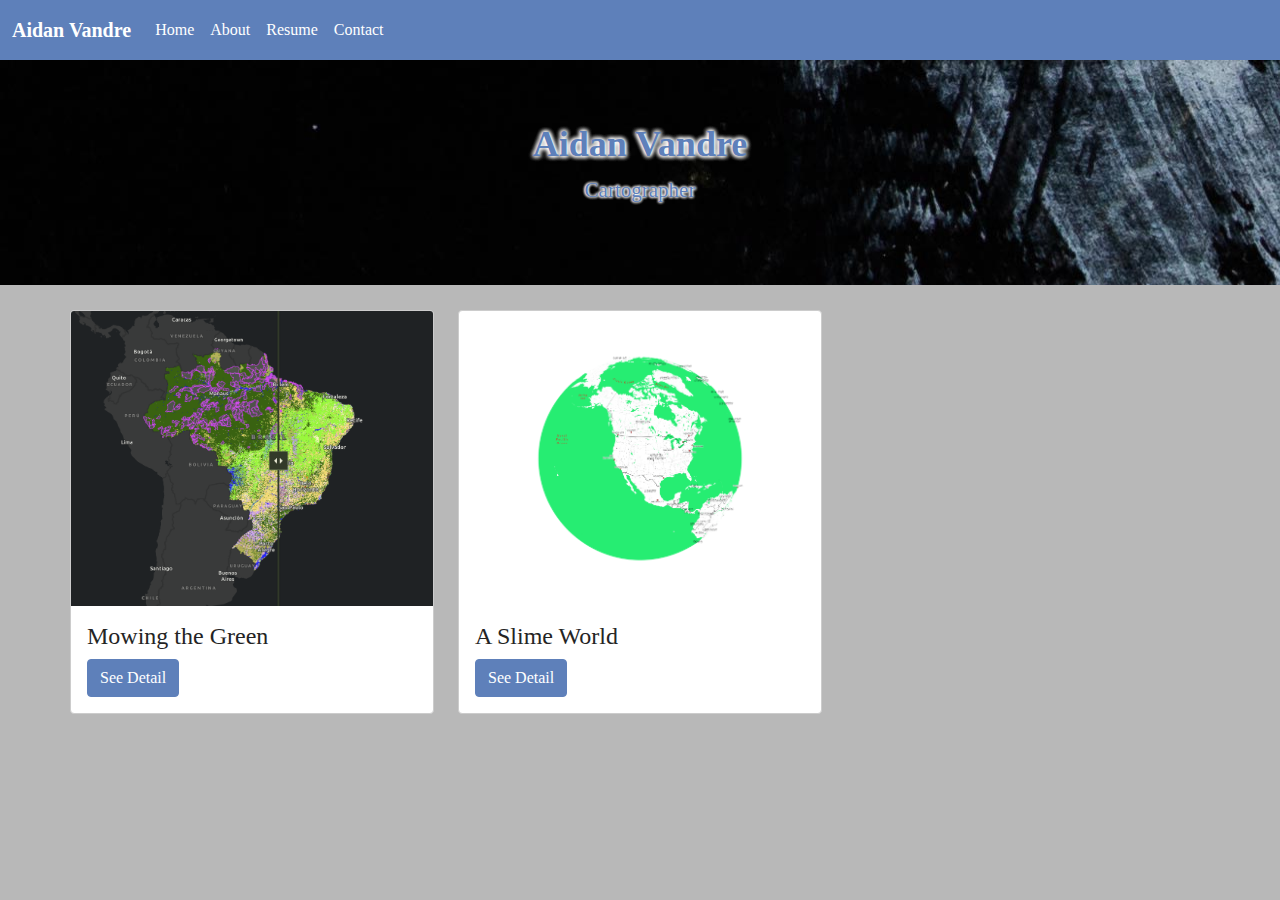
<file: index.html>
<!DOCTYPE html>
<html lang="en">

<head>
    <meta charset="utf-8">
    <meta name="viewport" content="width=device-width, initial-scale=1">
    <meta name="keywords" content="maps, cartography"/>
	<title>Aidan Vandre</title>

    <!--put your Bootstrap stylesheet links below this comment and above style.css-->
    <link rel="stylesheet" href="css/bootstrap.min.css">
    <link rel="stylesheet" href="css/style.css">
</head>

<body>
    <!-- Create the navbar -->
    <nav class="navbar navbar-expand-lg navbar-default">
        <!-- Container inside the navbar header to span the page -->
        <div class="container-fluid">
            <!-- Creates the navbar header -->
            <a class="navbar-brand" href="index.html">Aidan Vandre</a>
            <!-- This complex script is just for a hamburger button, which will appear on smaller screens -->
            <button class="navbar-toggler" type="button" data-bs-toggle="collapse" data-bs-target="#navbarNav" aria-controls="navbarNav" aria-expanded="false" aria-label="Toggle navigation">
                <svg width="1em" height="1em" viewBox="0 0 16 16" class="bi bi-list" xmlns="http://www.w3.org/2000/svg">
                    <path fill-rule="evenodd" d="M2.5 11.5A.5.5 0 0 1 3 11h10a.5.5 0 0 1 0 1H3a.5.5 0 0 1-.5-.5zm0-4A.5.5 0 0 1 3 7h10a.5.5 0 0 1 0 1H3a.5.5 0 0 1-.5-.5zm0-4A.5.5 0 0 1 3 3h10a.5.5 0 0 1 0 1H3a.5.5 0 0 1-.5-.5z" /></svg>
                <span class="menu"> Menu</span>
            </button>
            <!-- Links to include in navbar -->
            <div class="collapse navbar-collapse" id="navbarNav">
                <!-- Unordered list for links on navbar -->
                <ul class="navbar-nav">
                    <li class="nav-item">
                        <a class="nav-link active" aria-current="page" href="index.html">Home</a>
                    </li>
                    <li class="nav-item">
                        <a class="nav-link" href="about.html">About</a>
                    </li>
                    <li class="nav-item">
                        <a class="nav-link" href="resume.html">Resume</a>
                    </li>
                    <li class="nav-item">
                        <a class="nav-link" href="contact.html">Contact</a>
                    </li>
                </ul>
            </div> <!-- end .navbar-collapse -->
        </div> <!-- end .container-fluid -->
    </nav> <!-- end navigation bar -->  
	
	<div class="jumbotron">
		<div class="container">
            <h2>Aidan Vandre</h2>
            <p>Cartographer</p>
        </div>
    </div>
	
    <div class="container">
        <div class="row">
            <div class="col-md-4">
                <div class="card">
                    <a href="portfolio/colombia.html">
                        <img class="card-img-top" src="assets/Screenshot 2025-12-04 140448.png" alt="Mowing the Green">
					</a>
                    <div class="card-body">
                        <h4 class="card-title">Mowing the Green</h4>
                        <a href="portfolio/colombia.html" class="btn btn-primary">See Detail</a>
                    </div>
                </div>
            </div>
            <div class="col-md-4">
                <div class="card">
                    <a href="portfolio/childcare.html">
                        <img class="card-img-top" src="assets/Geog 572 Lab 2-1764879873996.png" alt="A Slime World"></a>
                    <div class="card-body">
                        <h4 class="card-title">A Slime World</h4>
                        <a href="portfolio/childcare.html" class="btn btn-primary">See Detail</a>
                    </div>
                </div>
            </div>
        </div>
    </div>

    <!--put your external script links here-->
    <script type="text/javascript" src="lib/jquery-3.5.1.min.js"></script>
    <script type="text/javascript" src="lib/bootstrap.min.js"></script>
</body>

</html>
</file>
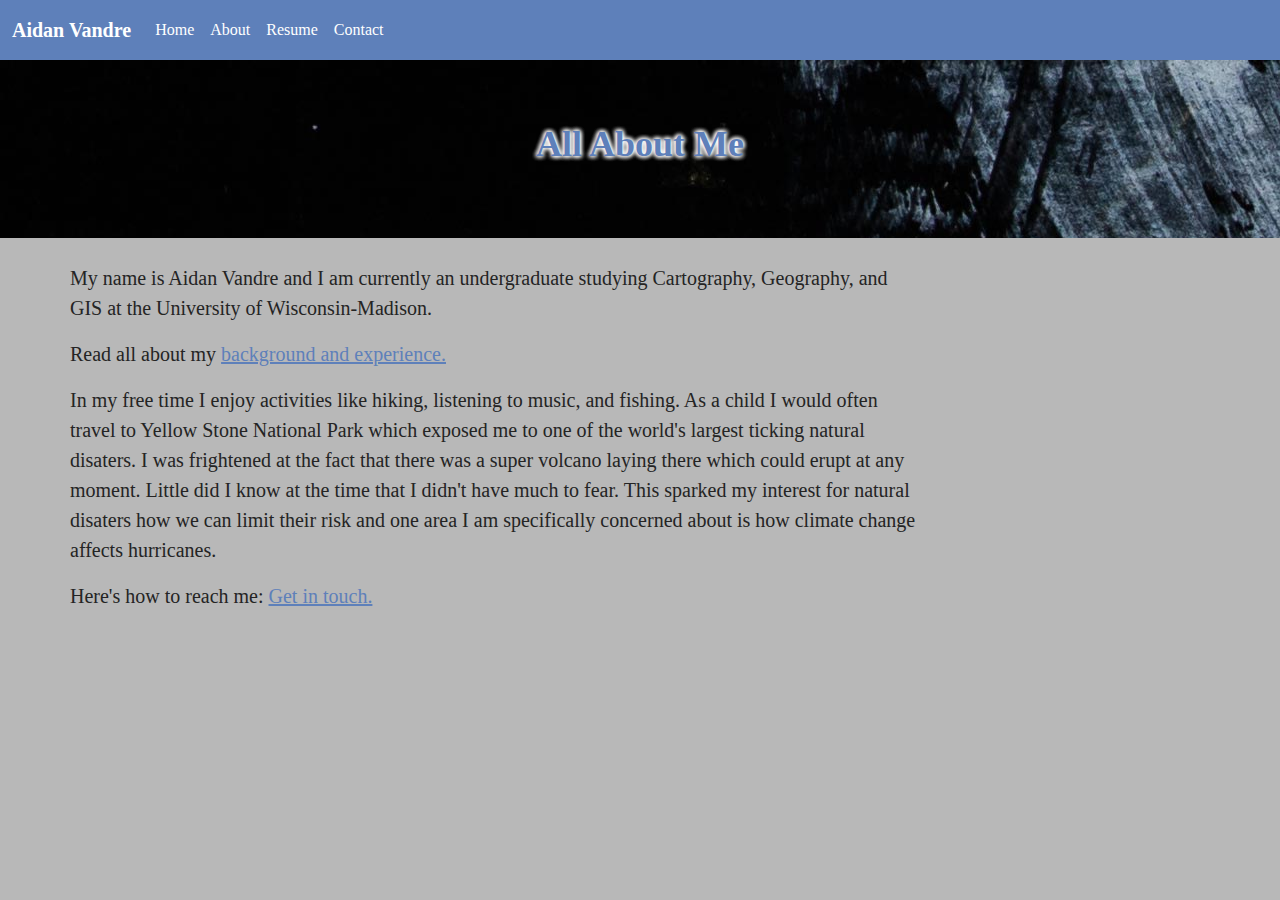
<file: about.html>
<!DOCTYPE html>
<html lang="en">

<head>
    <meta charset="utf-8">
    <meta name="viewport" content="width=device-width, initial-scale=1">
    <title>Aidan Vandre</title>
    <!-- <link href='https://fonts.googleapis.com/css?family=Montserrat:400,700' rel='stylesheet' type='text/css'> -->

    <!--put your Bootstrap stylesheet links below this comment and above style.css-->
    <link rel="stylesheet" href="css/bootstrap.min.css">
    <link rel="stylesheet" href="css/style.css">
</head>

<body>
    <!-- Create the navbar -->
    <nav class="navbar navbar-expand-lg navbar-default">
        <!-- Container inside the navbar header to span the page -->
        <div class="container-fluid">
            <!-- Creates the navbar header -->
            <a class="navbar-brand" href="index.html">Aidan Vandre</a>
            <!-- This complex script is just for a hamburger button, which will appear on smaller screens -->
            <button class="navbar-toggler" type="button" data-bs-toggle="collapse" data-bs-target="#navbarNav" aria-controls="navbarNav" aria-expanded="false" aria-label="Toggle navigation">
                <svg width="1em" height="1em" viewBox="0 0 16 16" class="bi bi-list" xmlns="http://www.w3.org/2000/svg">
                    <path fill-rule="evenodd" d="M2.5 11.5A.5.5 0 0 1 3 11h10a.5.5 0 0 1 0 1H3a.5.5 0 0 1-.5-.5zm0-4A.5.5 0 0 1 3 7h10a.5.5 0 0 1 0 1H3a.5.5 0 0 1-.5-.5zm0-4A.5.5 0 0 1 3 3h10a.5.5 0 0 1 0 1H3a.5.5 0 0 1-.5-.5z" /></svg>
                <span class="menu"> Menu</span>
            </button>
            <!-- Links to include in navbar -->
            <div class="collapse navbar-collapse" id="navbarNav">
                <!-- Unordered list for links on navbar -->
                <ul class="navbar-nav">
                    <li class="nav-item">
                        <a class="nav-link active" aria-current="page" href="index.html">Home</a>
                    </li>
                    <li class="nav-item">
                        <a class="nav-link" href="about.html">About</a>
                    </li>
                    <li class="nav-item">
                        <a class="nav-link" href="resume.html">Resume</a>
                    </li>
                    <li class="nav-item">
                        <a class="nav-link" href="contact.html">Contact</a>
                    </li>
                </ul>
            </div> <!-- end .navbar-collapse -->
        </div> <!-- end .container-fluid -->
    </nav> <!-- end navigation bar -->  

    <div class="jumbotron">
        <div class="container">
            <h2>All About Me</h2>
        </div>
    </div>

    <div class="container">
        <div class="row">
            <div class="col-md-9 col-md-offset-0 col-sm-9 col-sm-offset-0 col-xs-10 col-xs-offset-1">
                <p>
                    My name is Aidan Vandre and I am currently an undergraduate studying Cartography, Geography, and GIS at the University of Wisconsin-Madison.
                </p>
                <p>
                    Read all about my <a href="resume.html">background and experience.</a>
                </p>
                <p>
                    In my free time I enjoy activities like hiking, listening to music, and fishing. As a child I would often travel to Yellow Stone National Park which exposed me to one of the world's largest ticking natural disaters. I was frightened at the fact that there was a super volcano laying there which could erupt at any moment. Little did I know at the time that I didn't have much to fear. This sparked my interest for natural disaters how we can limit their risk and one area I am specifically concerned about is how climate change affects hurricanes.
                </p>
                <p>
                    Here's how to reach me: <a href="contact.html">Get in touch.</a>
                </p>
            </div>
        </div>
    </div>

    <!--put your external script links here-->
    <script type="text/javascript" src="lib/jquery-3.5.1.min.js"></script>
    <script type="text/javascript" src="lib/bootstrap.min.js"></script>
</body>

</html>
</file>
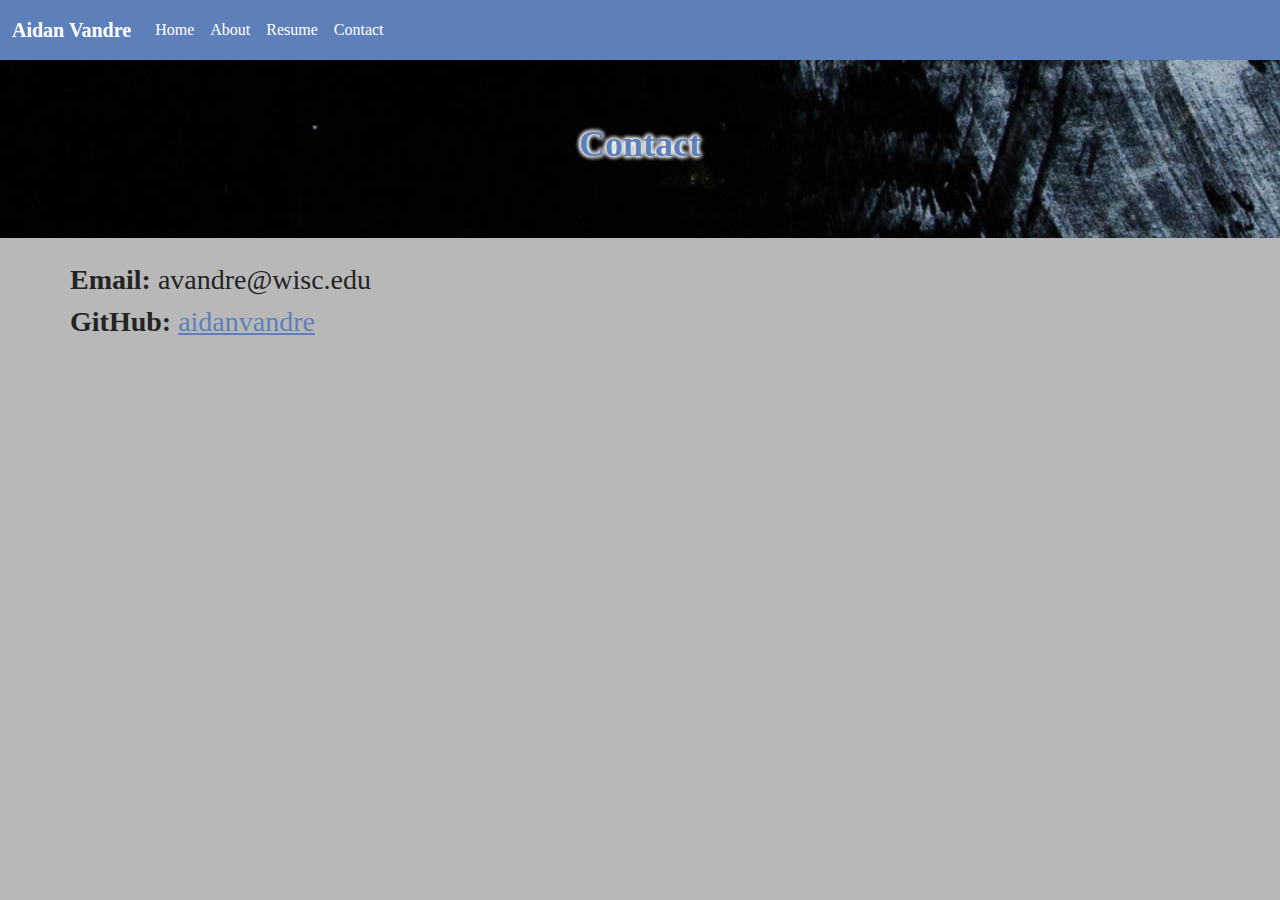
<file: contact.html>
<!DOCTYPE html>
<html lang="en">

<head>
    <meta charset="utf-8">
    <meta name="viewport" content="width=device-width, initial-scale=1">
    <title>Aidan Vandre</title>
    <!-- <link href='https://fonts.googleapis.com/css?family=Montserrat:400,700' rel='stylesheet' type='text/css'> -->

    <!--put your Bootstrap stylesheet links below this comment and above style.css-->
    <link rel="stylesheet" href="css/bootstrap.min.css">
    <link rel="stylesheet" href="css/style.css">
</head>

<body>
    <!-- Create the navbar -->
    <nav class="navbar navbar-expand-lg navbar-default">
        <!-- Container inside the navbar header to span the page -->
        <div class="container-fluid">
            <!-- Creates the navbar header -->
            <a class="navbar-brand" href="index.html">Aidan Vandre</a>
            <!-- This complex script is just for a hamburger button, which will appear on smaller screens -->
            <button class="navbar-toggler" type="button" data-bs-toggle="collapse" data-bs-target="#navbarNav" aria-controls="navbarNav" aria-expanded="false" aria-label="Toggle navigation">
                <svg width="1em" height="1em" viewBox="0 0 16 16" class="bi bi-list" xmlns="http://www.w3.org/2000/svg">
                    <path fill-rule="evenodd" d="M2.5 11.5A.5.5 0 0 1 3 11h10a.5.5 0 0 1 0 1H3a.5.5 0 0 1-.5-.5zm0-4A.5.5 0 0 1 3 7h10a.5.5 0 0 1 0 1H3a.5.5 0 0 1-.5-.5zm0-4A.5.5 0 0 1 3 3h10a.5.5 0 0 1 0 1H3a.5.5 0 0 1-.5-.5z" /></svg>
                <span class="menu"> Menu</span>
            </button>
            <!-- Links to include in navbar -->
            <div class="collapse navbar-collapse" id="navbarNav">
                <!-- Unordered list for links on navbar -->
                <ul class="navbar-nav">
                    <li class="nav-item">
                        <a class="nav-link active" aria-current="page" href="index.html">Home</a>
                    </li>
                    <li class="nav-item">
                        <a class="nav-link" href="about.html">About</a>
                    </li>
                    <li class="nav-item">
                        <a class="nav-link" href="resume.html">Resume</a>
                    </li>
                    <li class="nav-item">
                        <a class="nav-link" href="contact.html">Contact</a>
                    </li>
                </ul>
            </div> <!-- end .navbar-collapse -->
        </div> <!-- end .container-fluid -->
    </nav> <!-- end navigation bar -->  

    <div class="jumbotron">
        <div class="container">
            <h2>Contact</h2>
        </div>
    </div>

    <div class="container">
        <div class="row">
            <div class="col-md-8 col-md-offset-2 col-xs-10 col-xs-offset-1">
                <h3><strong>Email:</strong> avandre@wisc.edu</h3>
                <h3><strong>GitHub:</strong> <a href="https://github.com/aidanvandre">aidanvandre<a></h3>
            </div>
        </div>
    </div>


    <!--put your external script links here-->
    <script type="text/javascript" src="lib/jquery-3.5.1.min.js"></script>
    <script type="text/javascript" src="lib/bootstrap.min.js"></script>
</body>

</html>
</file>
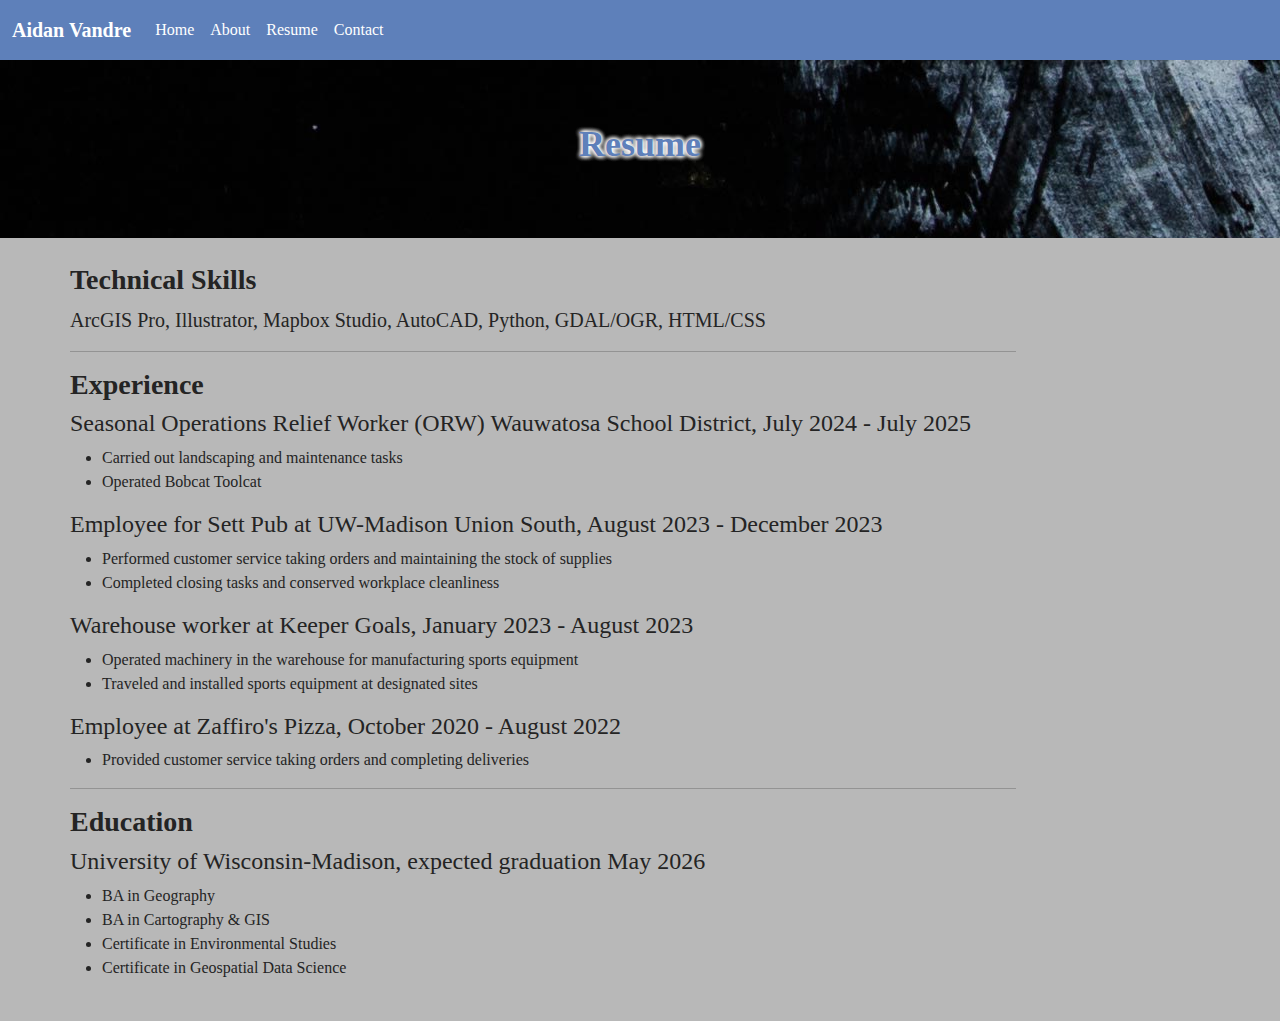
<file: resume.html>
<!DOCTYPE html>
<html lang="en">

<head>
    <meta charset="utf-8">
    <meta name="viewport" content="width=device-width, initial-scale=1">
    <title>Aidan Vandre</title>
    <!-- <link href='https://fonts.googleapis.com/css?family=Montserrat:400,700' rel='stylesheet' type='text/css'> -->

    <!--put your Bootstrap stylesheet links below this comment and above style.css-->
    <link rel="stylesheet" href="css/bootstrap.min.css">
    <link rel="stylesheet" href="css/style.css">
</head>

<body>
    <!-- Create the navbar -->
    <nav class="navbar navbar-expand-lg navbar-default">
        <!-- Container inside the navbar header to span the page -->
        <div class="container-fluid">
            <!-- Creates the navbar header -->
            <a class="navbar-brand" href="index.html">Aidan Vandre</a>
            <!-- This complex script is just for a hamburger button, which will appear on smaller screens -->
            <button class="navbar-toggler" type="button" data-bs-toggle="collapse" data-bs-target="#navbarNav" aria-controls="navbarNav" aria-expanded="false" aria-label="Toggle navigation">
                <svg width="1em" height="1em" viewBox="0 0 16 16" class="bi bi-list" xmlns="http://www.w3.org/2000/svg">
                    <path fill-rule="evenodd" d="M2.5 11.5A.5.5 0 0 1 3 11h10a.5.5 0 0 1 0 1H3a.5.5 0 0 1-.5-.5zm0-4A.5.5 0 0 1 3 7h10a.5.5 0 0 1 0 1H3a.5.5 0 0 1-.5-.5zm0-4A.5.5 0 0 1 3 3h10a.5.5 0 0 1 0 1H3a.5.5 0 0 1-.5-.5z" /></svg>
                <span class="menu"> Menu</span>
            </button>
            <!-- Links to include in navbar -->
            <div class="collapse navbar-collapse" id="navbarNav">
                <!-- Unordered list for links on navbar -->
                <ul class="navbar-nav">
                    <li class="nav-item">
                        <a class="nav-link active" aria-current="page" href="index.html">Home</a>
                    </li>
                    <li class="nav-item">
                        <a class="nav-link" href="about.html">About</a>
                    </li>
                    <li class="nav-item">
                        <a class="nav-link" href="resume.html">Resume</a>
                    </li>
                    <li class="nav-item">
                        <a class="nav-link" href="contact.html">Contact</a>
                    </li>
                </ul>
            </div> <!-- end .navbar-collapse -->
        </div> <!-- end .container-fluid -->
    </nav> <!-- end navigation bar -->  

    <div class="jumbotron">
        <div class="container">
            <h2>Resume</h2>
        </div>
    </div>

    <div class="container">
        <div class="row">
            <div class="col-md-10 col-md-offset-1 resume">
                <h3>Technical Skills</h3>
                <p>
                    ArcGIS Pro, Illustrator, Mapbox Studio, AutoCAD, Python, GDAL/OGR, HTML/CSS 
                </p>
                <hr>
                <h3>Experience</h3>
                <h4>Seasonal Operations Relief Worker (ORW) Wauwatosa School District, July 2024 - July 2025</h4>
                <ul>
                    <li>Carried out landscaping and maintenance tasks</li>
                    <li>Operated Bobcat Toolcat</li>
                </ul>
                <h4>Employee for Sett Pub at UW-Madison Union South, August 2023 - December 2023</h4>
                <ul>
                    <li>Performed customer service taking orders and maintaining the stock of supplies</li>
                    <li>Completed closing tasks and conserved workplace cleanliness</li>
                </ul>
                <h4>Warehouse worker at Keeper Goals, January 2023 - August 2023</h4>
                <ul>
                    <li>Operated machinery in the warehouse for manufacturing sports equipment</li>
                    <li>Traveled and installed sports equipment at designated sites</li>
                </ul>
                <h4>Employee at Zaffiro's Pizza, October 2020 - August 2022</h4>
                <ul>
                    <li>Provided customer service taking orders and completing deliveries</li>
                </ul>
                <hr>
                <h3>Education</h3>
                <h4>University of Wisconsin-Madison, expected graduation May 2026</h4>
                <ul>
                    <li>BA in Geography</li>
                    <li>BA in Cartography & GIS</li>
                    <li>Certificate in Environmental Studies</li>
                    <li>Certificate in Geospatial Data Science</li>
                </ul>
            </div>
        </div>
    </div>

    <!--put your external script links here-->
    <script type="text/javascript" src="lib/jquery-3.5.1.min.js"></script>
    <script type="text/javascript" src="lib/bootstrap.min.js"></script>
</body>

</html>
</file>
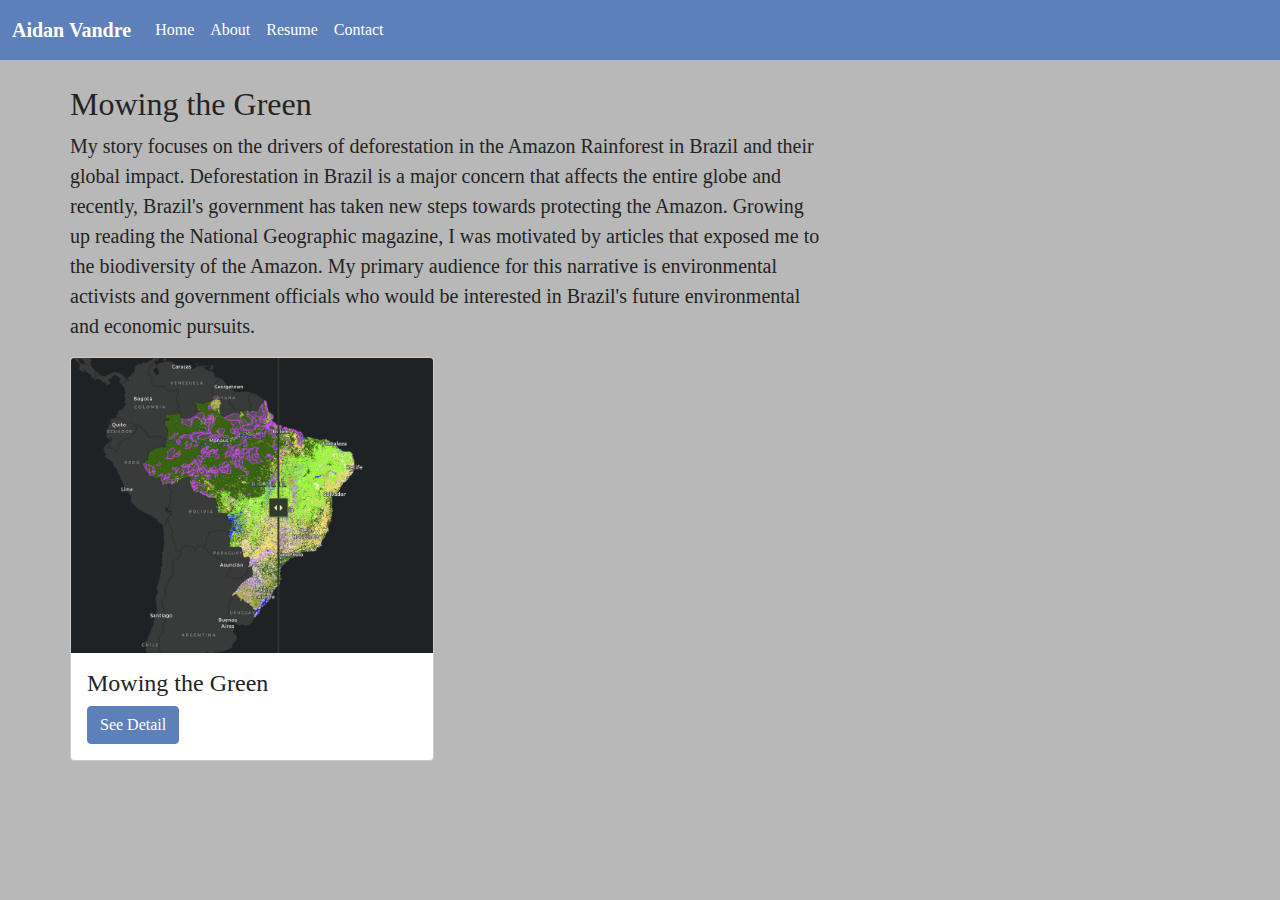
<file: portfolio/colombia.html>
<!DOCTYPE html>
<html lang="en">
    
<head>
    <meta charset="utf-8">
    <meta name="viewport" content="width=device-width, initial-scale=1">
    <title>Aidan Vandre</title>
    <!-- <link href='https://fonts.googleapis.com/css?family=Montserrat:400,700' rel='stylesheet' type='text/css'> -->

    <!--put your Bootstrap stylesheet links below this comment and above style.css-->
    <link rel="stylesheet" href="../css/bootstrap.min.css">
    <link rel="stylesheet" href="../css/style.css">
</head>

<body>
    <!-- Create the navbar -->
    <nav class="navbar navbar-expand-lg navbar-default">
        <!-- Container inside the navbar header to span the page -->
        <div class="container-fluid">
            <!-- Creates the navbar header -->
            <a class="navbar-brand" href="../index.html">Aidan Vandre</a>
            <!-- This complex script is just for a hamburger button, which will appear on smaller screens -->
            <button class="navbar-toggler" type="button" data-bs-toggle="collapse" data-bs-target="#navbarNav" aria-controls="navbarNav" aria-expanded="false" aria-label="Toggle navigation">
                <svg width="1em" height="1em" viewBox="0 0 16 16" class="bi bi-list" xmlns="http://www.w3.org/2000/svg">
                    <path fill-rule="evenodd" d="M2.5 11.5A.5.5 0 0 1 3 11h10a.5.5 0 0 1 0 1H3a.5.5 0 0 1-.5-.5zm0-4A.5.5 0 0 1 3 7h10a.5.5 0 0 1 0 1H3a.5.5 0 0 1-.5-.5zm0-4A.5.5 0 0 1 3 3h10a.5.5 0 0 1 0 1H3a.5.5 0 0 1-.5-.5z" /></svg>
                <span class="menu"> Menu</span>
            </button>
            <!-- Links to include in navbar -->
            <div class="collapse navbar-collapse" id="navbarNav">
                <!-- Unordered list for links on navbar -->
                <ul class="navbar-nav">
                    <li class="nav-item">
                        <a class="nav-link active" aria-current="page" href="../index.html">Home</a>
                    </li>
                    <li class="nav-item">
                        <a class="nav-link" href="../about.html">About</a>
                    </li>
                    <li class="nav-item">
                        <a class="nav-link" href="../resume.html">Resume</a>
                    </li>
                    <li class="nav-item">
                        <a class="nav-link" href="../contact.html">Contact</a>
                    </li>
                </ul>
            </div> <!-- end .navbar-collapse -->
        </div> <!-- end .container-fluid -->
    </nav> <!-- end navigation bar -->  

    <div class="container">
        <div class="row">
            <div class="col-md-8 col-md-offset-2 col-xs-10 col-xs-offset-1">
                <h2 class="portfolio-title">Mowing the Green</h2>
                <p class="portfolio-description">
                    My story focuses on the drivers of deforestation in the Amazon Rainforest in Brazil and their global impact. Deforestation in Brazil is a major concern that affects the entire globe and recently, Brazil's government has taken new steps towards protecting the Amazon. Growing up reading the National Geographic magazine, I was motivated by articles that exposed me to the biodiversity of the Amazon. My primary audience for this narrative is environmental activists and government officials who would be interested in Brazil's future environmental and economic pursuits.
                </p>
            </div>
        </div>
        <div class="row">
            <div class="col-md-4">
                <div class="card">
                    <a href="https://arcg.is/0WDaLW4">
                        <img class="card-img-top" src="../assets/Screenshot 2025-12-04 140448.png" alt="Mowing the Green">
					</a>
                    <div class="card-body">
                        <h4 class="card-title">Mowing the Green</h4>
                        <a href="https://arcg.is/0WDaLW4" class="btn btn-primary">See Detail</a>
                    </div>
                </div>
            </div>
        </div>
    </div>

    <!--put your external script links here-->
    <script type="text/javascript" src="../lib/jquery-3.5.1.min.js"></script>
    <script type="text/javascript" src="../lib/bootstrap.min.js"></script>
</body></html>
</file>
<file: css/style.css>
/***** NAVBAR *****/

.navbar {
    background-color: #5e80ba;
    border-radius: 0;
}

/* Navbar title */
.navbar-default .navbar-brand {
    color: white;
    font-size: px;
    font-weight: bold;
}

/* Navbar hover effects */
.navbar-default .navbar-brand:hover,
.navbar-default .navbar-brand:focus,
.navbar-default .navbar-nav > li > a:hover,
.navbar-default .navbar-nav > li > a:focus {
    color: #e493b2;
    text-decoration: none;
}

/* Navbar links */
.navbar-default .navbar-nav > li > a {
    color: #fff;
    font-size: 16px;
    padding: 10px;
}

/* Navbar collapsed styles */
.navbar-toggler {
    color: #fff;
    border-color: #fff;
    background-color: #5e80ba;
    border-radius: 4px;
    border: 1px solid;
    fill: #fff;
    font-size: 16px;
    position: relative;
    margin-right: 10px;
}

.navbar-toggler:hover,
.navbar-toggler:focus {
    background-color: #e493b2;
    color: #fff;
    fill: #fff;
    border-color: #fff;

}

/*** JUMBOTRON ***/

.jumbotron {
    background-image: url("../assets/Texturelabs_InkPaint_409XL.jpg");
    text-align: center;
    color: #5e80ba;
    padding: 3%;
    border-radius: 0px;
}

.jumbotron h2 {
    font-size: 36px;
    font-weight: bold;
    text-shadow: 
        0px 0px 5px #ffffff,
        0px 0px 5px #ffffff,
        0px 0px 5px #ffffff,
        0px 0px 5px #ffffff;
}

.jumbotron p {
    font-size: 21px;
    text-shadow: 
        0 0 3px #ffffff,
        0 0 3px #ffffff,
        0 0 3px #ffffff,
        0 0 3px #ffffff; 
}

.img-responsive{
    width:100%;
}

/*** CARD ***/

.card {
    background-color: #fff;
    border-color: #cccccc;
    border-width: 1px;
    width: 100%;
}

.card:hover {
    border-color: #e493b2;
}

/*** Basic Text Styles ***/

#about-world {
    max-height: 200px;
}

.resume h3 {
    font-weight: bold;
}


hr {
    border-color: white;
    border-width: 2px;
}

p {
    font-size: 20px;
}

a {
    color: #5e80ba;
}

a:hover {
    color: #e493b2;
}

.container{
    padding:25px 0;
}

body {

    font-family: 'Georgia', serif;
    background-color: #b8b8b8;
    color: #242424;
}

.btn-primary {
    background-color:#5e80ba;
    border-color:#5e80ba;
}

.btn-primary:hover {
    background-color:#e493b2;
    border-color:#e493b2;
}
</file>
